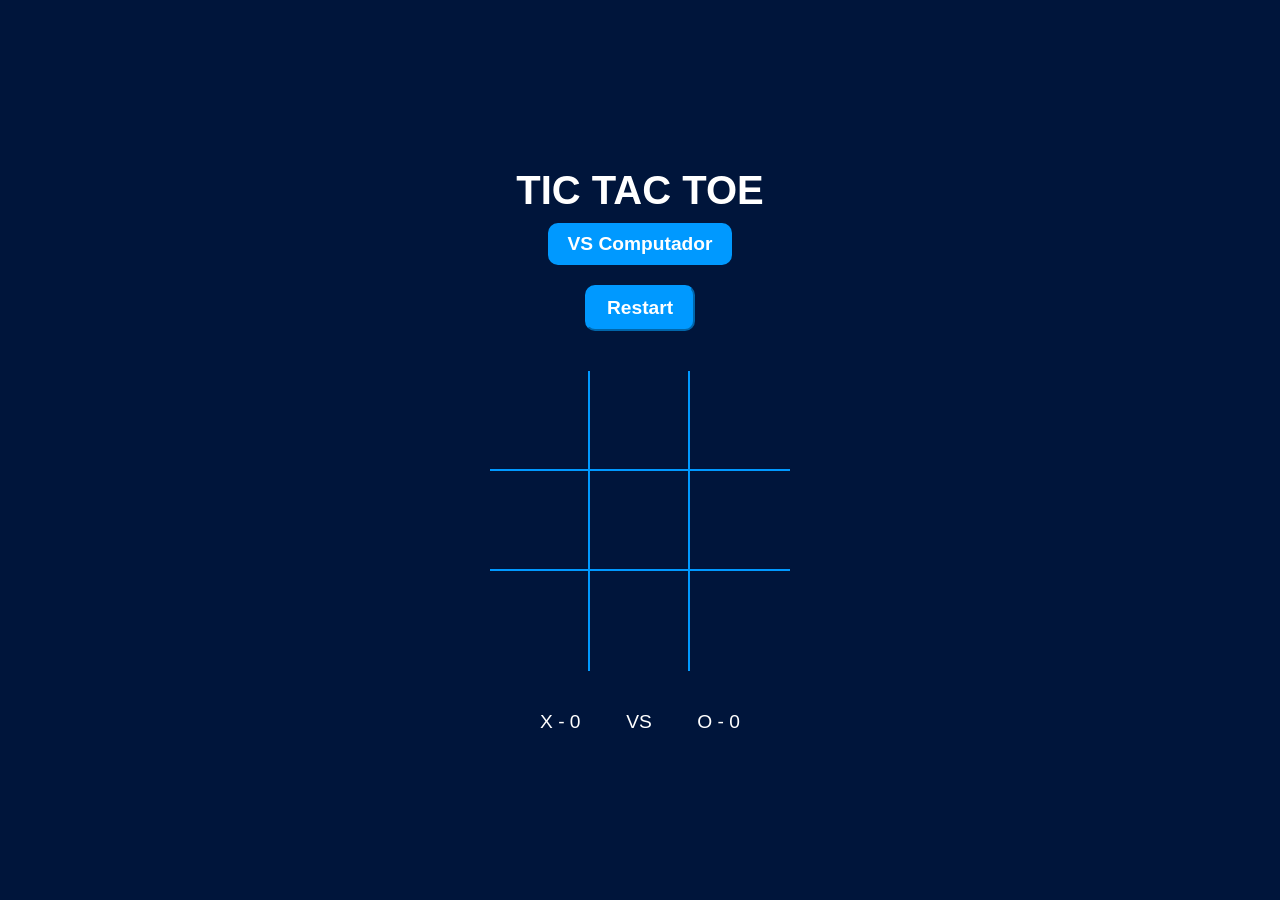
<file: index.html>
<!DOCTYPE html>
<html lang="en">
  <head>
    <meta charset="UTF-8" />
    <meta http-equiv="X-UA-Compatible" content="IE=edge" />
    <meta name="viewport" content="width=device-width, initial-scale=1.0" />
    <title>Tic Tac Toe</title>
    <link rel="stylesheet" href="style.css" />
  </head>
  <body>
    <div class="container">
      <h1 id="playerText">Tic Tac Toe</h1>
      <a href="/one-player.html" class="mode-btn">VS Computador</a>
      <button id="restartBtn">Restart</button>

      <div id="gameboard">
        <div class="box" id="0"></div>
        <div class="box" id="1"></div>
        <div class="box" id="2"></div>
        <div class="box" id="3"></div>
        <div class="box" id="4"></div>
        <div class="box" id="5"></div>
        <div class="box" id="6"></div>
        <div class="box" id="7"></div>
        <div class="box" id="8"></div>
      </div>

      <div id="scoreboard">
        <p>X - <span id="x-points">0</span></p>
        <p>VS</p>
        <p>O - <span id="o-points">0</span></p>
      </div>
    </div>

    <script src="main.js"></script>
  </body>
</html>
</file>
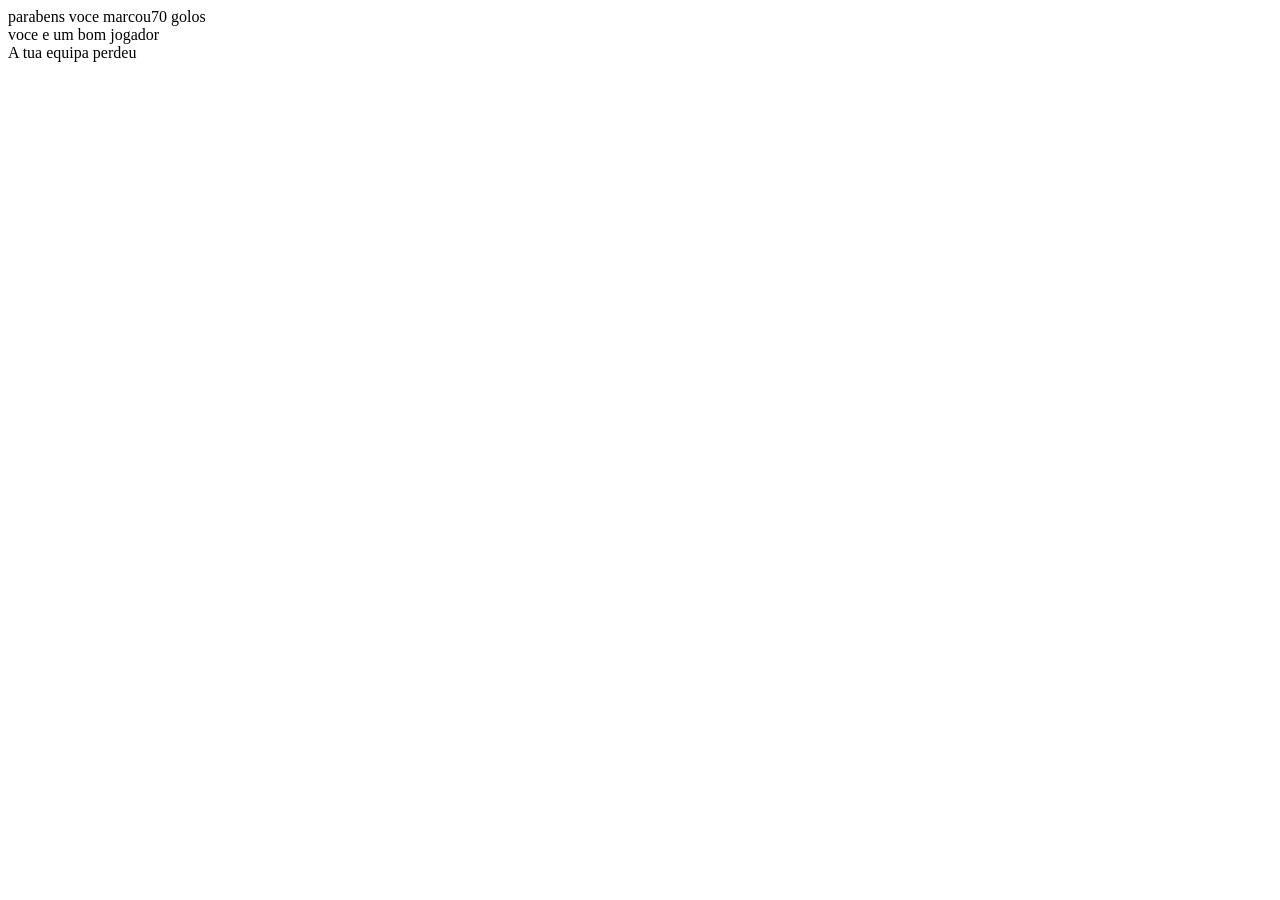
<file: c02.html>
<!DOCTYPE html>
<html lang="en">
<head>
    <meta charset="UTF-8">
    <meta name="viewport" content="width=device-width, initial-scale=1.0">
    <title>Document</title>
</head>
<body>
    <script>

        function primeiraFuncao(){
            document.write('Hello world');
        }
        //primeiraFuncao();


    const segundafuncao=() => {

        document.write('Hello mini world');
    };
        //segundafuncao();

           
    
        let golos=70;
        let enzo= 20;
        const parabens=()=>{
            document.write("parabens voce marcou" +golos+ " golos <br/>")
             document.write("voce e um bom jogador <br/>")
        }
        if (golos >50 ){
           parabens();

        }
        if (enzo >= 30){
            parabens();
        }
        else {
            document.write('A tua equipa perdeu');
        }

     </script>
</body>
</html>
</file>
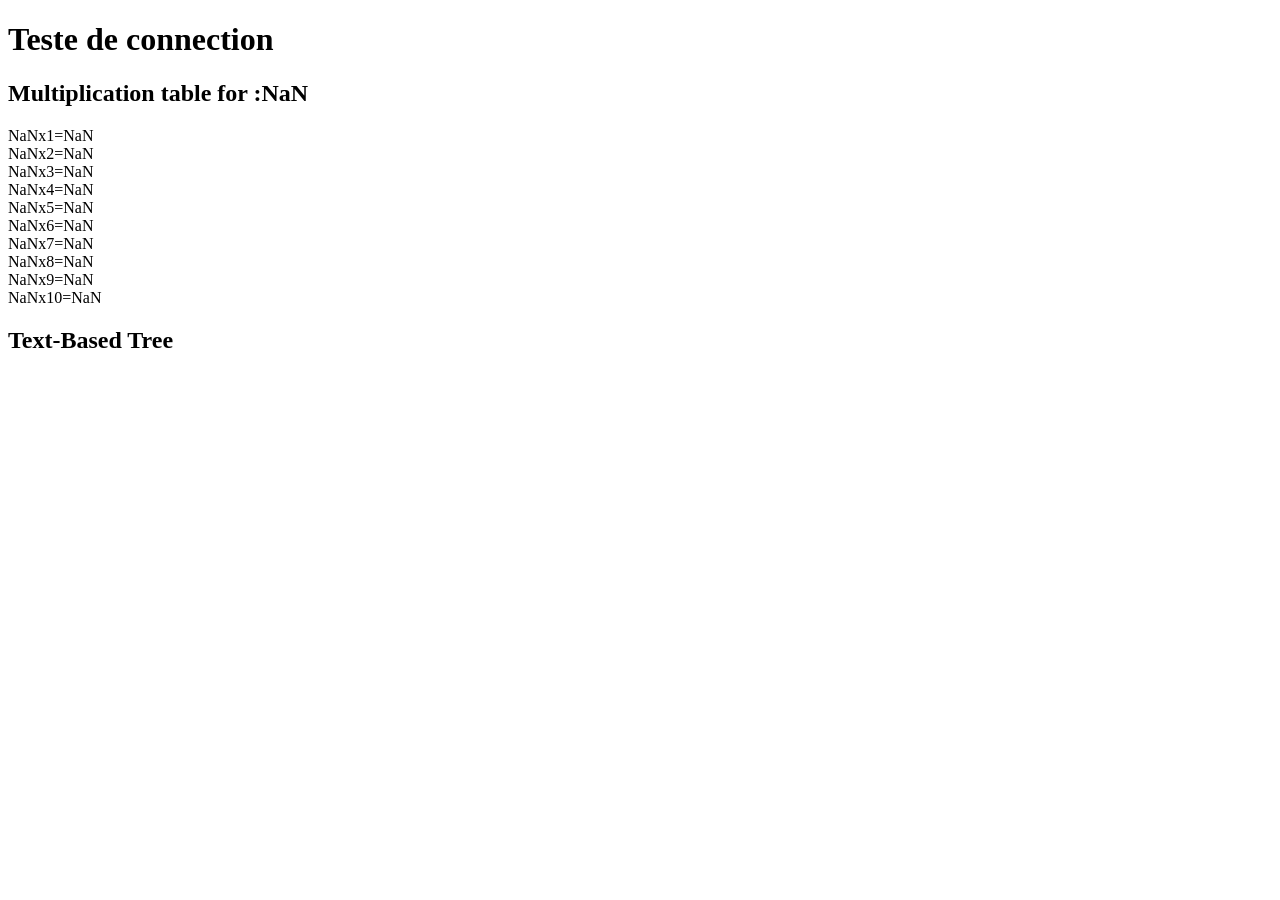
<file: exercicios..html>
<!DOCTYPE html>
<html lang="en">
<head>
    <meta charset="UTF-8">
    <meta name="viewport" content="width=device-width, initial-scale=1.0">
    <title>Exercicios em javascript</title>
</head>
<body>
    <h1>Teste de connection</h1>
<!--Connectar o html com o javascript-->
<script src="exercicios.js"></script>
</body>
</html>
</file>
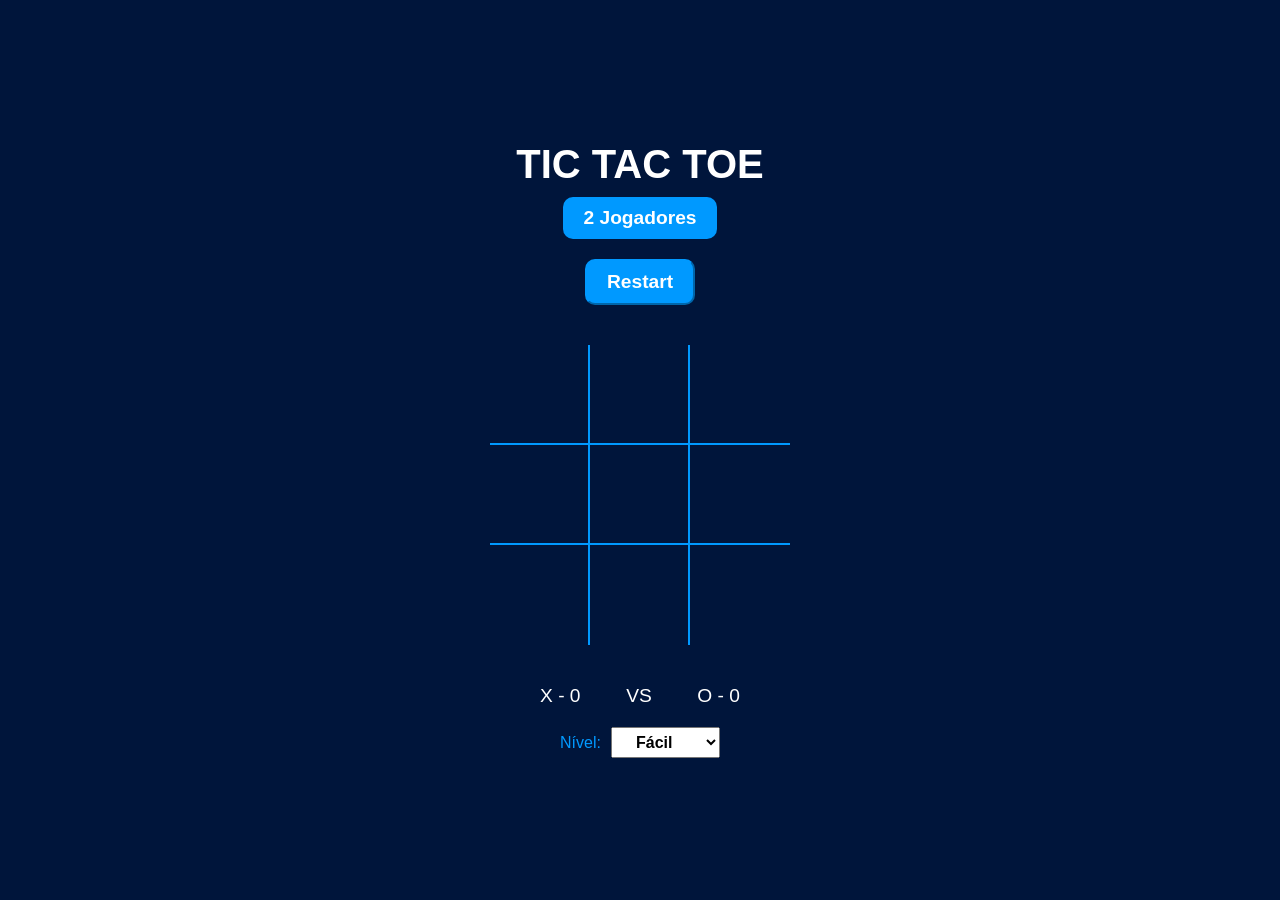
<file: one-player.html>
<!DOCTYPE html>
<html lang="en">
  <head>
    <meta charset="UTF-8" />
    <meta http-equiv="X-UA-Compatible" content="IE=edge" />
    <meta name="viewport" content="width=device-width, initial-scale=1.0" />
    <title>Tic Tac Toe</title>
    <link rel="stylesheet" href="style.css" />
  </head>
  <body>
    <div class="container">
      <h1 id="playerText">Tic Tac Toe</h1>
      <a href="index.html" class="mode-btn">2 Jogadores</a>
      <button id="restartBtn">Restart</button>

      <div id="gameboard">
        <div class="box" id="0"></div>
        <div class="box" id="1"></div>
        <div class="box" id="2"></div>
        <div class="box" id="3"></div>
        <div class="box" id="4"></div>
        <div class="box" id="5"></div>
        <div class="box" id="6"></div>
        <div class="box" id="7"></div>
        <div class="box" id="8"></div>
      </div>

      <div id="scoreboard">
        <p>X - <span id="x-points">0</span></p>
        <p>VS</p>
        <p>O - <span id="o-points">0</span></p>
      </div>

      <div id="difficulty-board">
        <p>Nível: </p>
        <select id="difficulty-select">
          <option value="1">Fácil</option>
          <option value="2">Médio</option>
          <option value="3">Difícil</option>
        </select>
      </div>
    </div>

    <script type="module" src="/one-player.js"></script>
  </body>
</html>
</file>
<file: style.css>
* {
  padding: 0;
  margin: 0;
  box-sizing: border-box;
}

:root {
  --blue: #0099ff;
  --winning-blocks: #b9009a;
}

body {
  color: var(--blue);
  font-family: Arial, Helvetica, sans-serif;
}

h1 {
  font-size: 2.5rem;
  text-transform: uppercase;
  color: #fff;
}

.container {
  height: 100vh;
  display: flex;
  justify-content: center;
  align-items: center;
  flex-direction: column;
  background-color: #00153b;
}

#gameboard {
  width: min(95%, 300px);
  max-width: 100%;
  display: grid;
  grid-template-columns: repeat(3, 1fr);
  margin-top: 40px;
}

#scoreboard {
  margin-top: 40px;
  display: flex;
  width: 50%;
  justify-content: space-between;
  font-size: 1.2rem;
  color: #fff;
  width: min(95%, 200px);
  max-width: 100%;
}

#difficulty-board {
  display: flex;
  align-items: center;
  margin-top: 20px;
}

#difficulty-board select {
  padding: 5px 20px;
  font-weight: bold;
  font-size: 1rem;
  margin-left: 10px;
}

.box {
  height: 100px;
  width: 100px;
  display: flex;
  align-items: center;
  justify-content: center;
  color: var(--blue);
  font-size: 120px;
  border-right: 2px solid;
  border-bottom: 2px solid;
}

.box:nth-child(3n) {
  border-right: none;
}

.box:nth-child(6) ~ .box {
  border-bottom: none;
}

button {
  padding: 10px 20px;
  border-radius: 10px;
  background-color: var(--blue);
  color: #fff;
  border-color: var(--blue);
  font-size: 1.2rem;
  transition: 200ms transform;
  font-weight: 600;
  margin-top: 20px;
}

.mode-btn {
  padding: 10px 20px;
  border-radius: 10px;
  background-color: var(--blue);
  color: #fff;
  border-color: var(--blue);
  font-size: 1.2rem;
  transition: 200ms transform;
  font-weight: 600;
  margin-top: 10px;
  text-decoration: none;
}

button:hover {
  cursor: pointer;
  transform: translateY(-2px);
}
</file>
